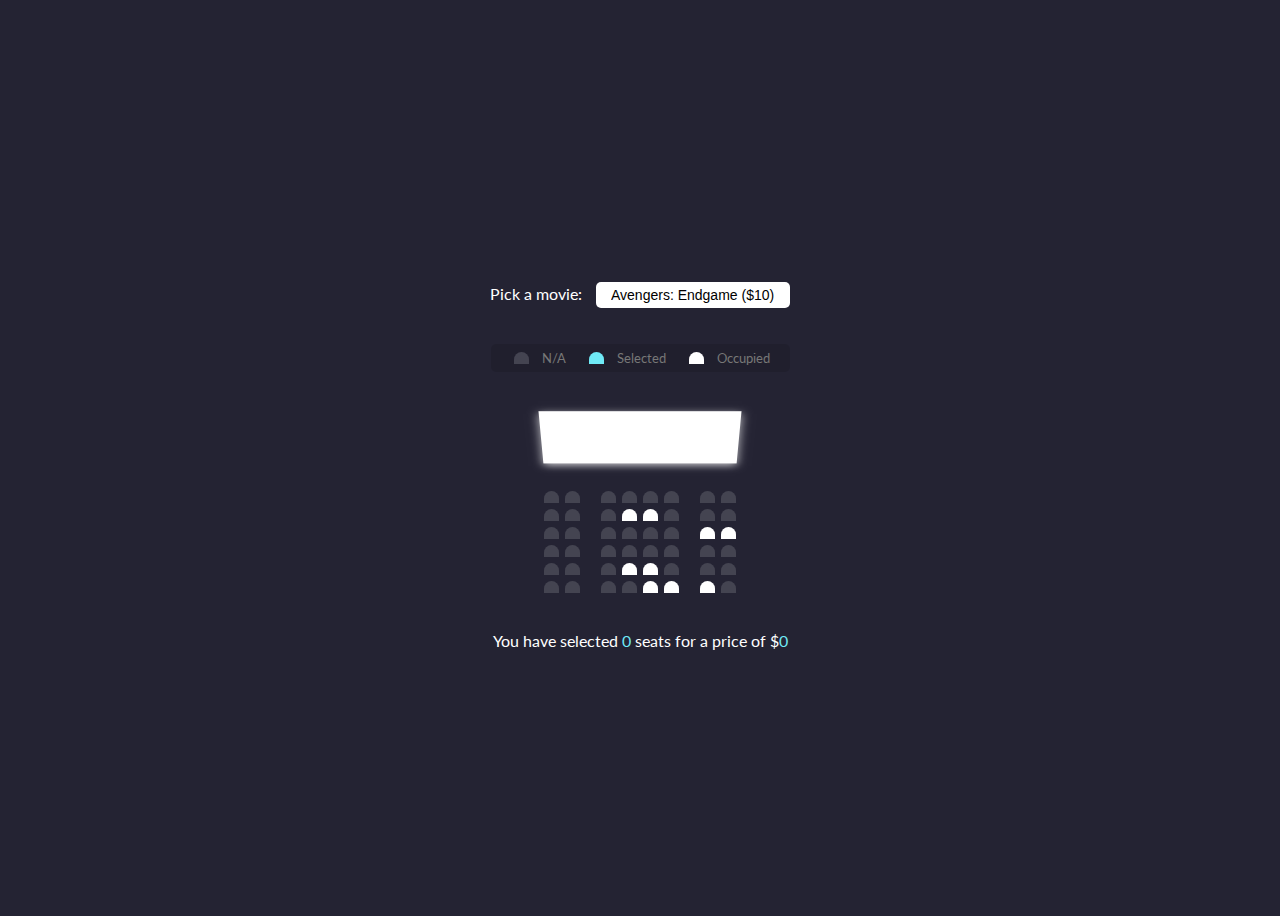
<file: 2-movie-seat-booking/index.html>
<!DOCTYPE html>
<html lang="en">
  <head>
    <meta charset="UTF-8" />
    <meta http-equiv="X-UA-Compatible" content="IE=edge" />
    <meta name="viewport" content="width=device-width, initial-scale=1.0" />
    <link rel="stylesheet" href="style.css" />
    <title>Movie Seat Booking</title>
  </head>
  <body>
    <div class="movie-container">
      <label>Pick a movie:</label>
      <select id="movie">
        <option value="10">Avengers: Endgame ($10)</option>
        <option value="12">Joker ($12)</option>
        <option value="8">Toy Story 4 ($8)</option>
        <option value="9">The Lion King ($9)</option>
      </select>
    </div>

    <ul class="showcase">
      <li>
        <div class="seat"></div>
        <small>N/A</small>
      </li>

      <li>
        <div class="seat selected"></div>
        <small>Selected</small>
      </li>

      <li>
        <div class="seat occupied"></div>
        <small>Occupied</small>
      </li>
    </ul>

    <div class="container">
      <div class="screen"></div>
      <div class="row">
        <div class="seat"></div>
        <div class="seat"></div>
        <div class="seat"></div>
        <div class="seat"></div>
        <div class="seat"></div>
        <div class="seat"></div>
        <div class="seat"></div>
        <div class="seat"></div>
      </div>
      <div class="row">
        <div class="seat"></div>
        <div class="seat"></div>
        <div class="seat"></div>
        <div class="seat occupied"></div>
        <div class="seat occupied"></div>
        <div class="seat"></div>
        <div class="seat"></div>
        <div class="seat"></div>
      </div>

      <div class="row">
        <div class="seat"></div>
        <div class="seat"></div>
        <div class="seat"></div>
        <div class="seat"></div>
        <div class="seat"></div>
        <div class="seat"></div>
        <div class="seat occupied"></div>
        <div class="seat occupied"></div>
      </div>

      <div class="row">
        <div class="seat"></div>
        <div class="seat"></div>
        <div class="seat"></div>
        <div class="seat"></div>
        <div class="seat"></div>
        <div class="seat"></div>
        <div class="seat"></div>
        <div class="seat"></div>
      </div>

      <div class="row">
        <div class="seat"></div>
        <div class="seat"></div>
        <div class="seat"></div>
        <div class="seat occupied"></div>
        <div class="seat occupied"></div>
        <div class="seat"></div>
        <div class="seat"></div>
        <div class="seat"></div>
      </div>

      <div class="row">
        <div class="seat"></div>
        <div class="seat"></div>
        <div class="seat"></div>
        <div class="seat"></div>
        <div class="seat occupied"></div>
        <div class="seat occupied"></div>
        <div class="seat occupied"></div>
        <div class="seat"></div>
      </div>
    </div>

    <p class="text">
      You have selected <span id="count">0</span> seats for a price of $<span id="total">0</span>
    </p>
    <script src="script.js"></script>
  </body>
</html>
</file>
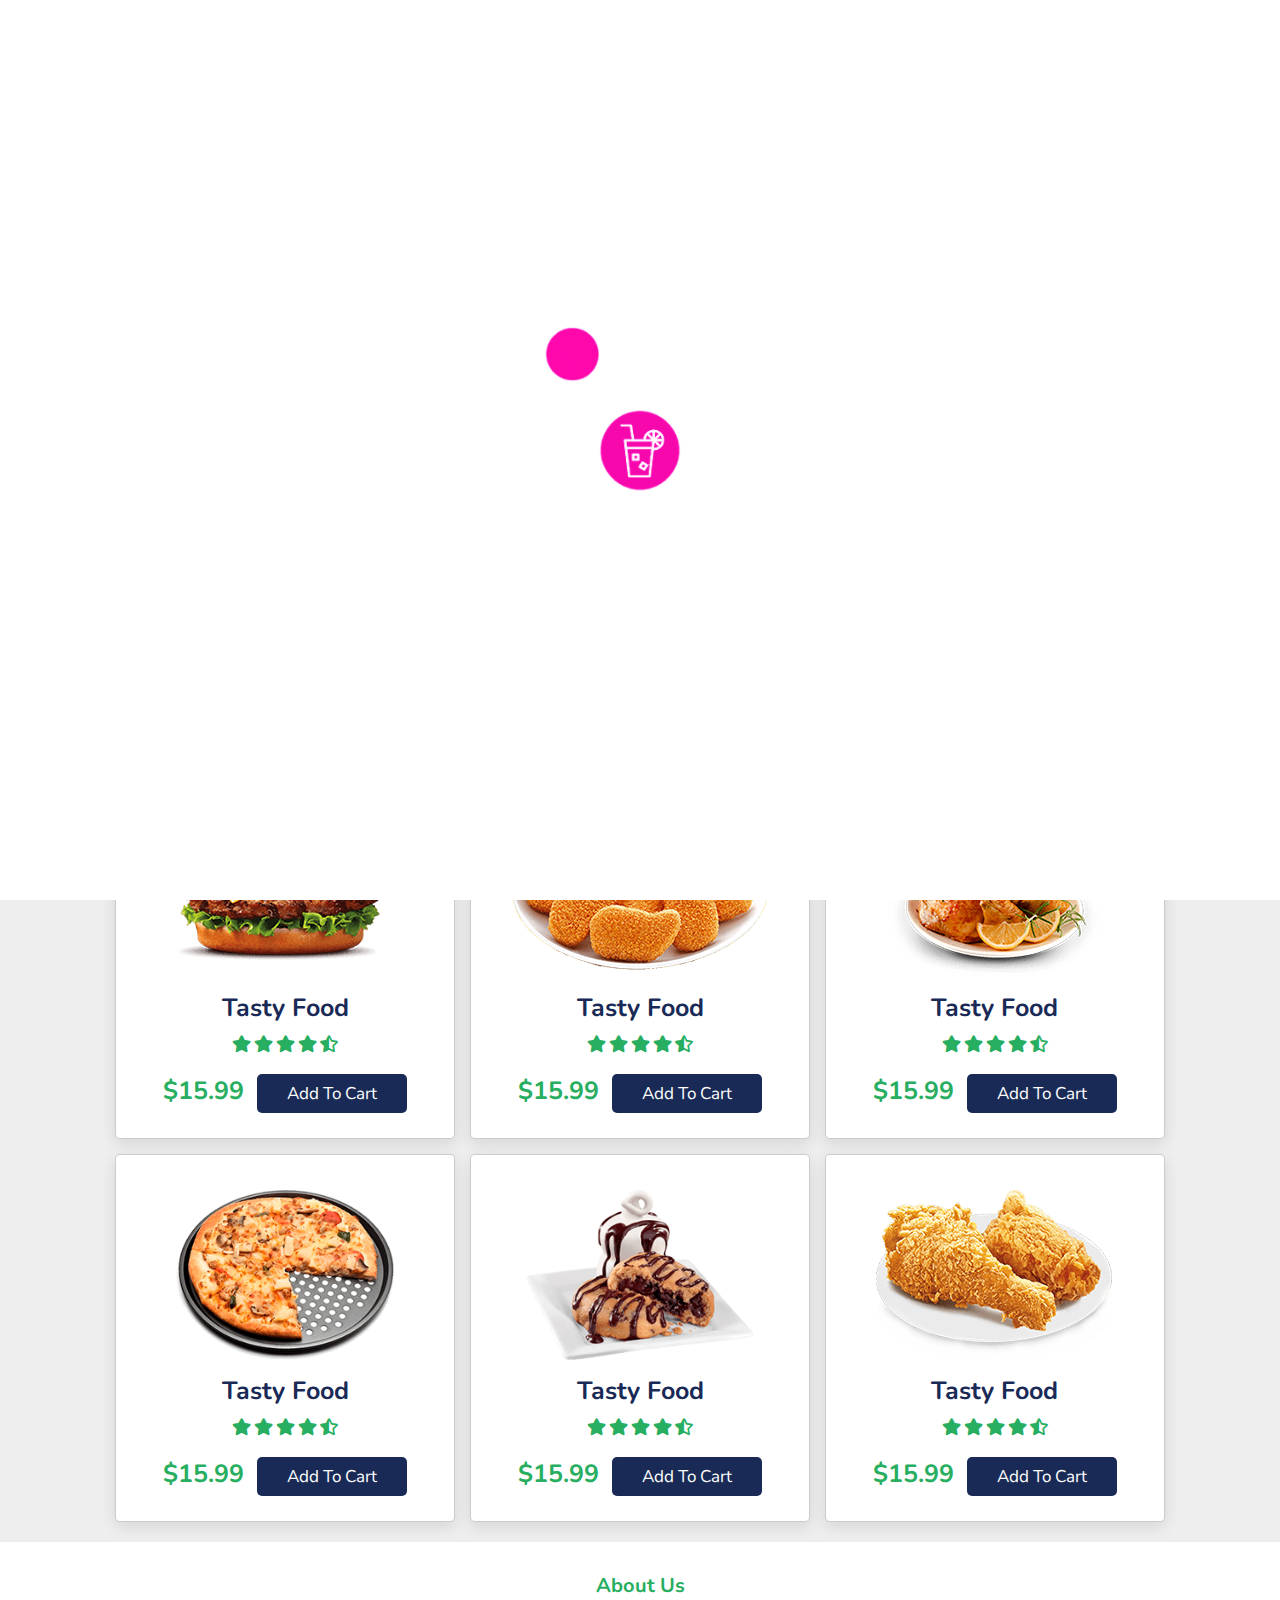
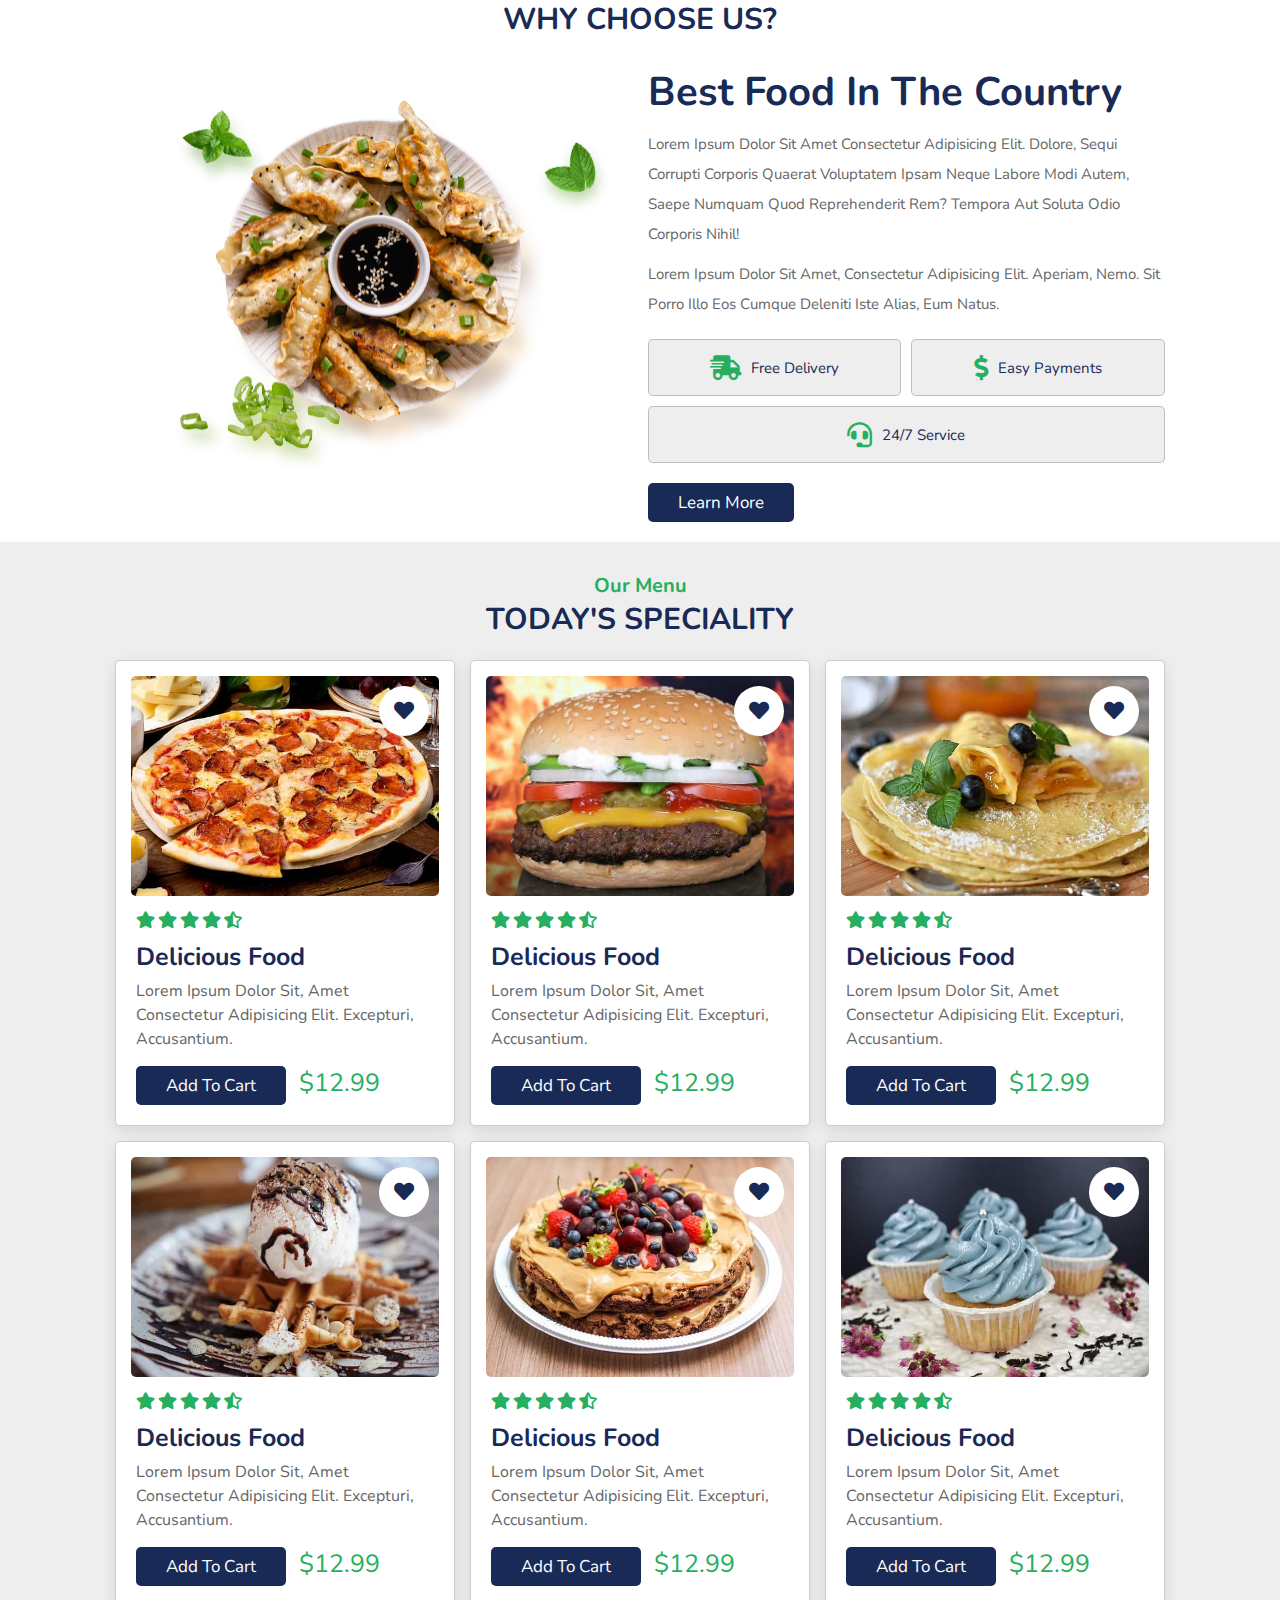
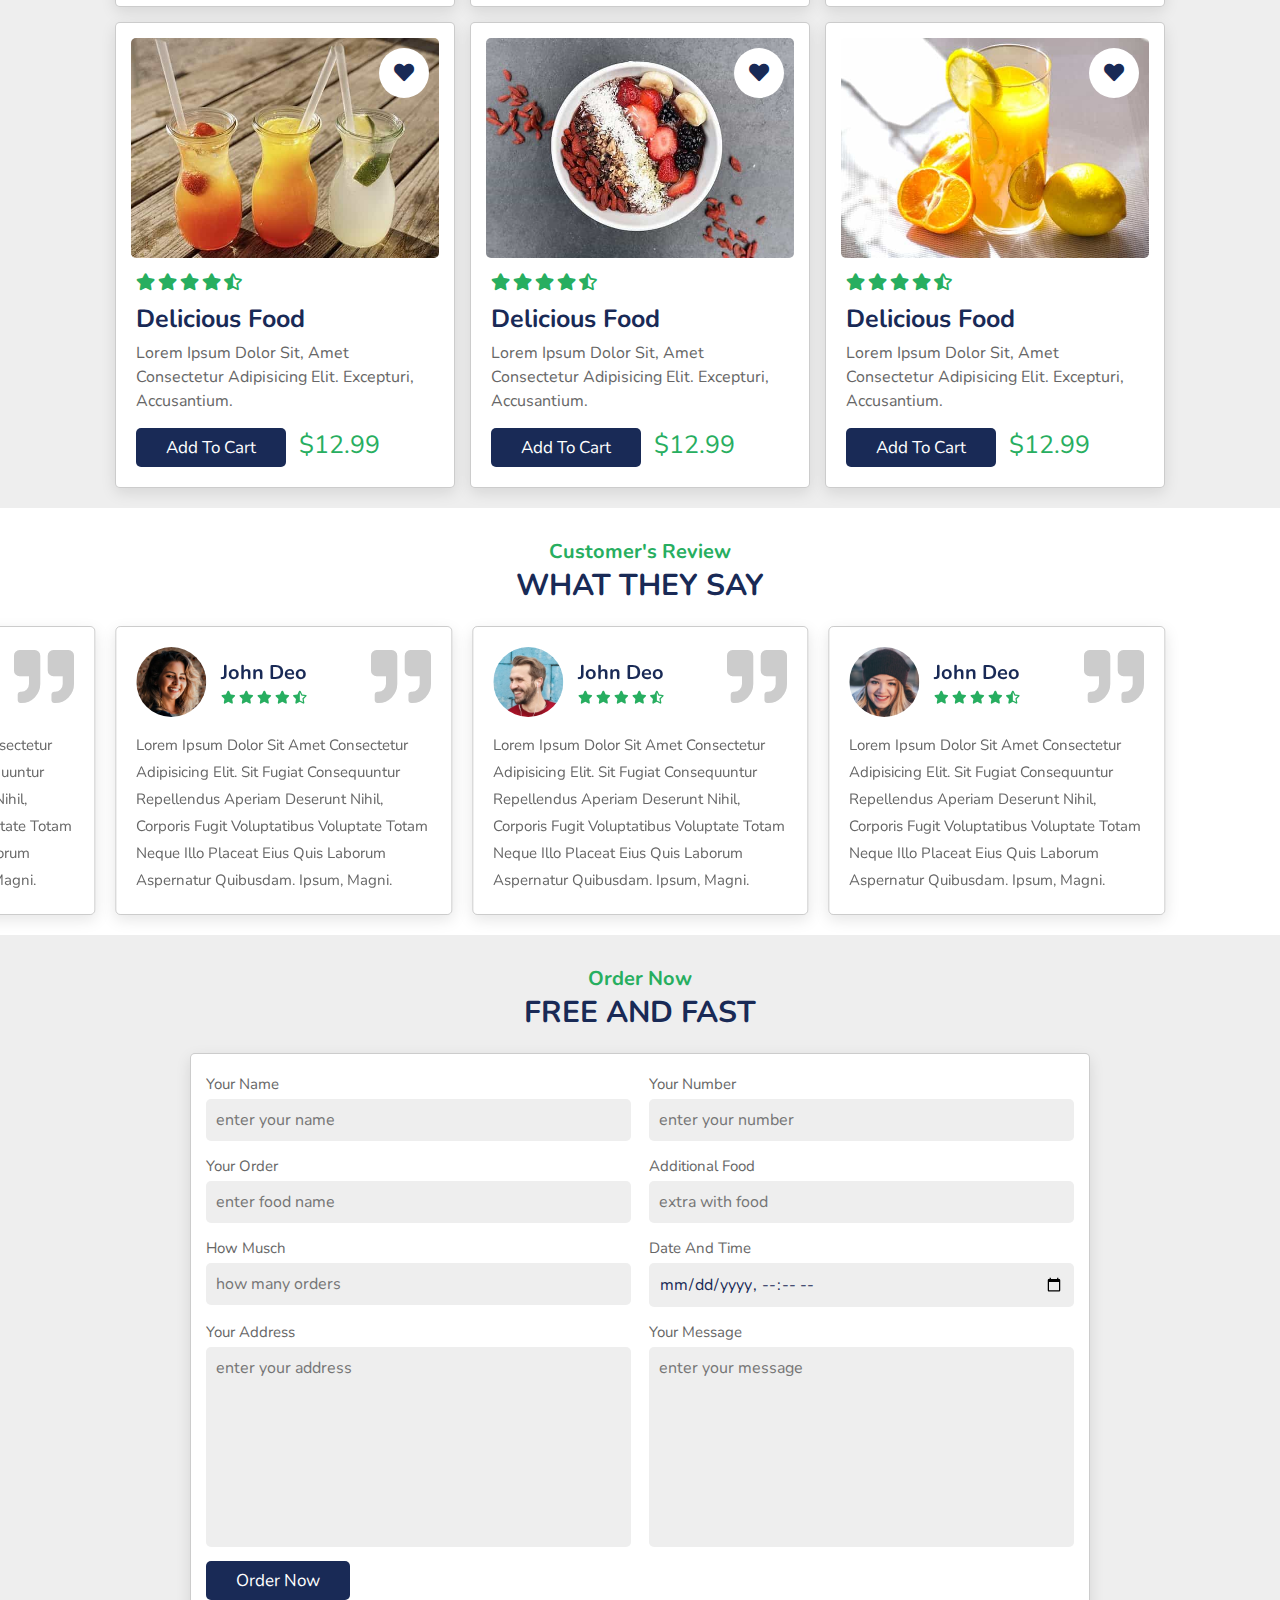
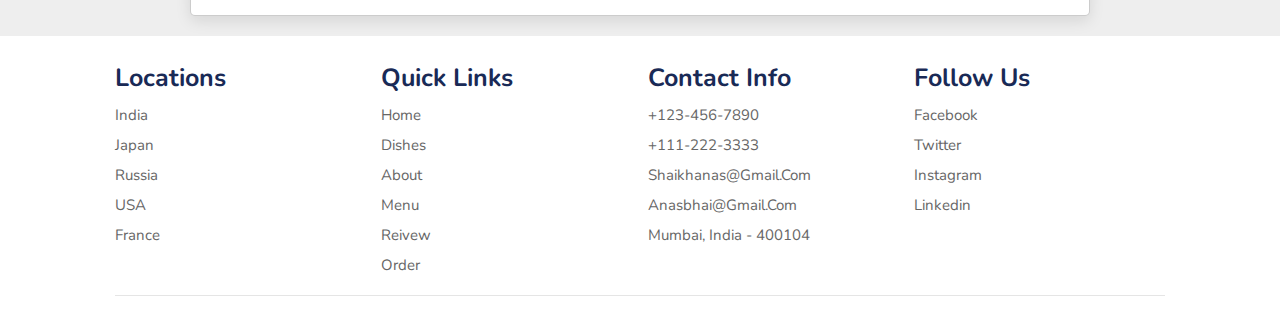
<file: food website/index.html>
<!DOCTYPE html>
<html lang="en">
<head>
    <meta charset="UTF-8">
    <meta http-equiv="X-UA-Compatible" content="IE=edge">
    <meta name="viewport" content="width=device-width, initial-scale=1.0">
    <title>Complete Responsive Food Website Design Tutorial</title>

    <link rel="stylesheet" href="https://unpkg.com/swiper/swiper-bundle.min.css" />

    <!-- font awesome cdn link  -->
    <link rel="stylesheet" href="https://cdnjs.cloudflare.com/ajax/libs/font-awesome/5.15.3/css/all.min.css">

    <!-- custom css file link  -->
    <link rel="stylesheet" href="css/style.css">

</head>
<body>
    
<!-- header section starts      -->

<header>

    <a href="#" class="logo"><i class="fas fa-utensils"></i>resto.</a>

    <nav class="navbar">
        <a class="active" href="#home">home</a>
        <a href="#dishes">dishes</a>
        <a href="#about">about</a>
        <a href="#menu">menu</a>
        <a href="#review">review</a>
        <a href="#order">order</a>
    </nav>

    <div class="icons">
        <i class="fas fa-bars" id="menu-bars"></i>
        <i class="fas fa-search" id="search-icon"></i>
        <a href="#" class="fas fa-heart"></a>
        <a href="#" class="fas fa-shopping-cart"></a>
    </div>

</header>

<!-- header section ends-->

<!-- search form  -->

<form action="" id="search-form">
    <input type="search" placeholder="search here..." name="" id="search-box">
    <label for="search-box" class="fas fa-search"></label>
    <i class="fas fa-times" id="close"></i>
</form>

<!-- home section starts  -->

<section class="home" id="home">

    <div class="swiper-container home-slider">

        <div class="swiper-wrapper wrapper">

            <div class="swiper-slide slide">
                <div class="content">
                    <span>our special dish</span>
                    <h3>spicy noodles</h3>
                    <p>Lorem ipsum dolor sit amet consectetur adipisicing elit. Sit natus dolor cumque?</p>
                    <a href="#" class="btn">order now</a>
                </div>
                <div class="image">
                    <img src="images/home-img-1.png" alt="">
                </div>
            </div>

            <div class="swiper-slide slide">
                <div class="content">
                    <span>our special dish</span>
                    <h3>fried chicken</h3>
                    <p>Lorem ipsum dolor sit amet consectetur adipisicing elit. Sit natus dolor cumque?</p>
                    <a href="#" class="btn">order now</a>
                </div>
                <div class="image">
                    <img src="images/home-img-2.png" alt="">
                </div>
            </div>

            <div class="swiper-slide slide">
                <div class="content">
                    <span>our special dish</span>
                    <h3>hot pizza</h3>
                    <p>Lorem ipsum dolor sit amet consectetur adipisicing elit. Sit natus dolor cumque?</p>
                    <a href="#" class="btn">order now</a>
                </div>
                <div class="image">
                    <img src="images/home-img-3.png" alt="">
                </div>
            </div>

        </div>

        <div class="swiper-pagination"></div>

    </div>

</section>

<!-- home section ends -->

<!-- dishes section starts  -->

<section class="dishes" id="dishes">

    <h3 class="sub-heading"> our dishes </h3>
    <h1 class="heading"> popular dishes </h1>

    <div class="box-container">

        <div class="box">
            <a href="#" class="fas fa-heart"></a>
            <a href="#" class="fas fa-eye"></a>
            <img src="images/dish-1.png" alt="">
            <h3>tasty food</h3>
            <div class="stars">
                <i class="fas fa-star"></i>
                <i class="fas fa-star"></i>
                <i class="fas fa-star"></i>
                <i class="fas fa-star"></i>
                <i class="fas fa-star-half-alt"></i>
            </div>
            <span>$15.99</span>
            <a href="#" class="btn">add to cart</a>
        </div>

        <div class="box">
            <a href="#" class="fas fa-heart"></a>
            <a href="#" class="fas fa-eye"></a>
            <img src="images/dish-2.png" alt="">
            <h3>tasty food</h3>
            <div class="stars">
                <i class="fas fa-star"></i>
                <i class="fas fa-star"></i>
                <i class="fas fa-star"></i>
                <i class="fas fa-star"></i>
                <i class="fas fa-star-half-alt"></i>
            </div>
            <span>$15.99</span>
            <a href="#" class="btn">add to cart</a>
        </div>

        <div class="box">
            <a href="#" class="fas fa-heart"></a>
            <a href="#" class="fas fa-eye"></a>
            <img src="images/dish-3.png" alt="">
            <h3>tasty food</h3>
            <div class="stars">
                <i class="fas fa-star"></i>
                <i class="fas fa-star"></i>
                <i class="fas fa-star"></i>
                <i class="fas fa-star"></i>
                <i class="fas fa-star-half-alt"></i>
            </div>
            <span>$15.99</span>
            <a href="#" class="btn">add to cart</a>
        </div>

        <div class="box">
            <a href="#" class="fas fa-heart"></a>
            <a href="#" class="fas fa-eye"></a>
            <img src="images/dish-4.png" alt="">
            <h3>tasty food</h3>
            <div class="stars">
                <i class="fas fa-star"></i>
                <i class="fas fa-star"></i>
                <i class="fas fa-star"></i>
                <i class="fas fa-star"></i>
                <i class="fas fa-star-half-alt"></i>
            </div>
            <span>$15.99</span>
            <a href="#" class="btn">add to cart</a>
        </div>

        <div class="box">
            <a href="#" class="fas fa-heart"></a>
            <a href="#" class="fas fa-eye"></a>
            <img src="images/dish-5.png" alt="">
            <h3>tasty food</h3>
            <div class="stars">
                <i class="fas fa-star"></i>
                <i class="fas fa-star"></i>
                <i class="fas fa-star"></i>
                <i class="fas fa-star"></i>
                <i class="fas fa-star-half-alt"></i>
            </div>
            <span>$15.99</span>
            <a href="#" class="btn">add to cart</a>
        </div>

        <div class="box">
            <a href="#" class="fas fa-heart"></a>
            <a href="#" class="fas fa-eye"></a>
            <img src="images/dish-6.png" alt="">
            <h3>tasty food</h3>
            <div class="stars">
                <i class="fas fa-star"></i>
                <i class="fas fa-star"></i>
                <i class="fas fa-star"></i>
                <i class="fas fa-star"></i>
                <i class="fas fa-star-half-alt"></i>
            </div>
            <span>$15.99</span>
            <a href="#" class="btn">add to cart</a>
        </div>

    </div>

</section>

<!-- dishes section ends -->

<!-- about section starts  -->

<section class="about" id="about">

    <h3 class="sub-heading"> about us </h3>
    <h1 class="heading"> why choose us? </h1>

    <div class="row">

        <div class="image">
            <img src="images/about-img.png" alt="">
        </div>

        <div class="content">
            <h3>best food in the country</h3>
            <p>Lorem ipsum dolor sit amet consectetur adipisicing elit. Dolore, sequi corrupti corporis quaerat voluptatem ipsam neque labore modi autem, saepe numquam quod reprehenderit rem? Tempora aut soluta odio corporis nihil!</p>
            <p>Lorem ipsum dolor sit amet, consectetur adipisicing elit. Aperiam, nemo. Sit porro illo eos cumque deleniti iste alias, eum natus.</p>
            <div class="icons-container">
                <div class="icons">
                    <i class="fas fa-shipping-fast"></i>
                    <span>free delivery</span>
                </div>
                <div class="icons">
                    <i class="fas fa-dollar-sign"></i>
                    <span>easy payments</span>
                </div>
                <div class="icons">
                    <i class="fas fa-headset"></i>
                    <span>24/7 service</span>
                </div>
            </div>
            <a href="#" class="btn">learn more</a>
        </div>

    </div>

</section>

<!-- about section ends -->

<!-- menu section starts  -->

<section class="menu" id="menu">

    <h3 class="sub-heading"> our menu </h3>
    <h1 class="heading"> today's speciality </h1>

    <div class="box-container">

        <div class="box">
            <div class="image">
                <img src="images/menu-1.jpg" alt="">
                <a href="#" class="fas fa-heart"></a>
            </div>
            <div class="content">
                <div class="stars">
                    <i class="fas fa-star"></i>
                    <i class="fas fa-star"></i>
                    <i class="fas fa-star"></i>
                    <i class="fas fa-star"></i>
                    <i class="fas fa-star-half-alt"></i>
                </div>
                <h3>delicious food</h3>
                <p>Lorem ipsum dolor sit, amet consectetur adipisicing elit. Excepturi, accusantium.</p>
                <a href="#" class="btn">add to cart</a>
                <span class="price">$12.99</span>
            </div>
        </div>

        <div class="box">
            <div class="image">
                <img src="images/menu-2.jpg" alt="">
                <a href="#" class="fas fa-heart"></a>
            </div>
            <div class="content">
                <div class="stars">
                    <i class="fas fa-star"></i>
                    <i class="fas fa-star"></i>
                    <i class="fas fa-star"></i>
                    <i class="fas fa-star"></i>
                    <i class="fas fa-star-half-alt"></i>
                </div>
                <h3>delicious food</h3>
                <p>Lorem ipsum dolor sit, amet consectetur adipisicing elit. Excepturi, accusantium.</p>
                <a href="#" class="btn">add to cart</a>
                <span class="price">$12.99</span>
            </div>
        </div>

        <div class="box">
            <div class="image">
                <img src="images/menu-3.jpg" alt="">
                <a href="#" class="fas fa-heart"></a>
            </div>
            <div class="content">
                <div class="stars">
                    <i class="fas fa-star"></i>
                    <i class="fas fa-star"></i>
                    <i class="fas fa-star"></i>
                    <i class="fas fa-star"></i>
                    <i class="fas fa-star-half-alt"></i>
                </div>
                <h3>delicious food</h3>
                <p>Lorem ipsum dolor sit, amet consectetur adipisicing elit. Excepturi, accusantium.</p>
                <a href="#" class="btn">add to cart</a>
                <span class="price">$12.99</span>
            </div>
        </div>

        <div class="box">
            <div class="image">
                <img src="images/menu-4.jpg" alt="">
                <a href="#" class="fas fa-heart"></a>
            </div>
            <div class="content">
                <div class="stars">
                    <i class="fas fa-star"></i>
                    <i class="fas fa-star"></i>
                    <i class="fas fa-star"></i>
                    <i class="fas fa-star"></i>
                    <i class="fas fa-star-half-alt"></i>
                </div>
                <h3>delicious food</h3>
                <p>Lorem ipsum dolor sit, amet consectetur adipisicing elit. Excepturi, accusantium.</p>
                <a href="#" class="btn">add to cart</a>
                <span class="price">$12.99</span>
            </div>
        </div>

        <div class="box">
            <div class="image">
                <img src="images/menu-5.jpg" alt="">
                <a href="#" class="fas fa-heart"></a>
            </div>
            <div class="content">
                <div class="stars">
                    <i class="fas fa-star"></i>
                    <i class="fas fa-star"></i>
                    <i class="fas fa-star"></i>
                    <i class="fas fa-star"></i>
                    <i class="fas fa-star-half-alt"></i>
                </div>
                <h3>delicious food</h3>
                <p>Lorem ipsum dolor sit, amet consectetur adipisicing elit. Excepturi, accusantium.</p>
                <a href="#" class="btn">add to cart</a>
                <span class="price">$12.99</span>
            </div>
        </div>

        <div class="box">
            <div class="image">
                <img src="images/menu-6.jpg" alt="">
                <a href="#" class="fas fa-heart"></a>
            </div>
            <div class="content">
                <div class="stars">
                    <i class="fas fa-star"></i>
                    <i class="fas fa-star"></i>
                    <i class="fas fa-star"></i>
                    <i class="fas fa-star"></i>
                    <i class="fas fa-star-half-alt"></i>
                </div>
                <h3>delicious food</h3>
                <p>Lorem ipsum dolor sit, amet consectetur adipisicing elit. Excepturi, accusantium.</p>
                <a href="#" class="btn">add to cart</a>
                <span class="price">$12.99</span>
            </div>
        </div>

        <div class="box">
            <div class="image">
                <img src="images/menu-7.jpg" alt="">
                <a href="#" class="fas fa-heart"></a>
            </div>
            <div class="content">
                <div class="stars">
                    <i class="fas fa-star"></i>
                    <i class="fas fa-star"></i>
                    <i class="fas fa-star"></i>
                    <i class="fas fa-star"></i>
                    <i class="fas fa-star-half-alt"></i>
                </div>
                <h3>delicious food</h3>
                <p>Lorem ipsum dolor sit, amet consectetur adipisicing elit. Excepturi, accusantium.</p>
                <a href="#" class="btn">add to cart</a>
                <span class="price">$12.99</span>
            </div>
        </div>

        <div class="box">
            <div class="image">
                <img src="images/menu-8.jpg" alt="">
                <a href="#" class="fas fa-heart"></a>
            </div>
            <div class="content">
                <div class="stars">
                    <i class="fas fa-star"></i>
                    <i class="fas fa-star"></i>
                    <i class="fas fa-star"></i>
                    <i class="fas fa-star"></i>
                    <i class="fas fa-star-half-alt"></i>
                </div>
                <h3>delicious food</h3>
                <p>Lorem ipsum dolor sit, amet consectetur adipisicing elit. Excepturi, accusantium.</p>
                <a href="#" class="btn">add to cart</a>
                <span class="price">$12.99</span>
            </div>
        </div>

        <div class="box">
            <div class="image">
                <img src="images/menu-9.jpg" alt="">
                <a href="#" class="fas fa-heart"></a>
            </div>
            <div class="content">
                <div class="stars">
                    <i class="fas fa-star"></i>
                    <i class="fas fa-star"></i>
                    <i class="fas fa-star"></i>
                    <i class="fas fa-star"></i>
                    <i class="fas fa-star-half-alt"></i>
                </div>
                <h3>delicious food</h3>
                <p>Lorem ipsum dolor sit, amet consectetur adipisicing elit. Excepturi, accusantium.</p>
                <a href="#" class="btn">add to cart</a>
                <span class="price">$12.99</span>
            </div>
        </div>

    </div>

</section>

<!-- menu section ends -->

<!-- review section starts  -->

<section class="review" id="review">

    <h3 class="sub-heading"> customer's review </h3>
    <h1 class="heading"> what they say </h1>

    <div class="swiper-container review-slider">

        <div class="swiper-wrapper">

            <div class="swiper-slide slide">
                <i class="fas fa-quote-right"></i>
                <div class="user">
                    <img src="images/pic-1.png" alt="">
                    <div class="user-info">
                        <h3>john deo</h3>
                        <div class="stars">
                            <i class="fas fa-star"></i>
                            <i class="fas fa-star"></i>
                            <i class="fas fa-star"></i>
                            <i class="fas fa-star"></i>
                            <i class="fas fa-star-half-alt"></i>
                        </div>
                    </div>
                </div>
                <p>Lorem ipsum dolor sit amet consectetur adipisicing elit. Sit fugiat consequuntur repellendus aperiam deserunt nihil, corporis fugit voluptatibus voluptate totam neque illo placeat eius quis laborum aspernatur quibusdam. Ipsum, magni.</p>
            </div>

            <div class="swiper-slide slide">
                <i class="fas fa-quote-right"></i>
                <div class="user">
                    <img src="images/pic-2.png" alt="">
                    <div class="user-info">
                        <h3>john deo</h3>
                        <div class="stars">
                            <i class="fas fa-star"></i>
                            <i class="fas fa-star"></i>
                            <i class="fas fa-star"></i>
                            <i class="fas fa-star"></i>
                            <i class="fas fa-star-half-alt"></i>
                        </div>
                    </div>
                </div>
                <p>Lorem ipsum dolor sit amet consectetur adipisicing elit. Sit fugiat consequuntur repellendus aperiam deserunt nihil, corporis fugit voluptatibus voluptate totam neque illo placeat eius quis laborum aspernatur quibusdam. Ipsum, magni.</p>
            </div>

            <div class="swiper-slide slide">
                <i class="fas fa-quote-right"></i>
                <div class="user">
                    <img src="images/pic-3.png" alt="">
                    <div class="user-info">
                        <h3>john deo</h3>
                        <div class="stars">
                            <i class="fas fa-star"></i>
                            <i class="fas fa-star"></i>
                            <i class="fas fa-star"></i>
                            <i class="fas fa-star"></i>
                            <i class="fas fa-star-half-alt"></i>
                        </div>
                    </div>
                </div>
                <p>Lorem ipsum dolor sit amet consectetur adipisicing elit. Sit fugiat consequuntur repellendus aperiam deserunt nihil, corporis fugit voluptatibus voluptate totam neque illo placeat eius quis laborum aspernatur quibusdam. Ipsum, magni.</p>
            </div>

            <div class="swiper-slide slide">
                <i class="fas fa-quote-right"></i>
                <div class="user">
                    <img src="images/pic-4.png" alt="">
                    <div class="user-info">
                        <h3>john deo</h3>
                        <div class="stars">
                            <i class="fas fa-star"></i>
                            <i class="fas fa-star"></i>
                            <i class="fas fa-star"></i>
                            <i class="fas fa-star"></i>
                            <i class="fas fa-star-half-alt"></i>
                        </div>
                    </div>
                </div>
                <p>Lorem ipsum dolor sit amet consectetur adipisicing elit. Sit fugiat consequuntur repellendus aperiam deserunt nihil, corporis fugit voluptatibus voluptate totam neque illo placeat eius quis laborum aspernatur quibusdam. Ipsum, magni.</p>
            </div>

        </div>

    </div>
    
</section>

<!-- review section ends -->

<!-- order section starts  -->

<section class="order" id="order">

    <h3 class="sub-heading"> order now </h3>
    <h1 class="heading"> free and fast </h1>

    <form action="">

        <div class="inputBox">
            <div class="input">
                <span>your name</span>
                <input type="text" placeholder="enter your name">
            </div>
            <div class="input">
                <span>your number</span>
                <input type="number" placeholder="enter your number">
            </div>
        </div>
        <div class="inputBox">
            <div class="input">
                <span>your order</span>
                <input type="text" placeholder="enter food name">
            </div>
            <div class="input">
                <span>additional food</span>
                <input type="test" placeholder="extra with food">
            </div>
        </div>
        <div class="inputBox">
            <div class="input">
                <span>how musch</span>
                <input type="number" placeholder="how many orders">
            </div>
            <div class="input">
                <span>date and time</span>
                <input type="datetime-local">
            </div>
        </div>
        <div class="inputBox">
            <div class="input">
                <span>your address</span>
                <textarea name="" placeholder="enter your address" id="" cols="30" rows="10"></textarea>
            </div>
            <div class="input">
                <span>your message</span>
                <textarea name="" placeholder="enter your message" id="" cols="30" rows="10"></textarea>
            </div>
        </div>

        <input type="submit" value="order now" class="btn">

    </form>

</section>

<!-- order section ends -->

<!-- footer section starts  -->

<section class="footer">

    <div class="box-container">

        <div class="box">
            <h3>locations</h3>
            <a href="#">india</a>
            <a href="#">japan</a>
            <a href="#">russia</a>
            <a href="#">USA</a>
            <a href="#">france</a>
        </div>

        <div class="box">
            <h3>quick links</h3>
            <a href="#">home</a>
            <a href="#">dishes</a>
            <a href="#">about</a>
            <a href="#">menu</a>
            <a href="#">reivew</a>
            <a href="#">order</a>
        </div>

        <div class="box">
            <h3>contact info</h3>
            <a href="#">+123-456-7890</a>
            <a href="#">+111-222-3333</a>
            <a href="#">shaikhanas@gmail.com</a>
            <a href="#">anasbhai@gmail.com</a>
            <a href="#">mumbai, india - 400104</a>
        </div>

        <div class="box">
            <h3>follow us</h3>
            <a href="#">facebook</a>
            <a href="#">twitter</a>
            <a href="#">instagram</a>
            <a href="#">linkedin</a>
        </div>

    </div>

    <div class="credit"> </span> </div>

</section>

<!-- footer section ends -->

<!-- loader part  -->
<div class="loader-container">
    <img src="images/loader.gif" alt="">
</div>





















<script src="https://unpkg.com/swiper/swiper-bundle.min.js"></script>

<!-- custom js file link  -->
<script src="js/script.js"></script>

</body>
</html>
</file>
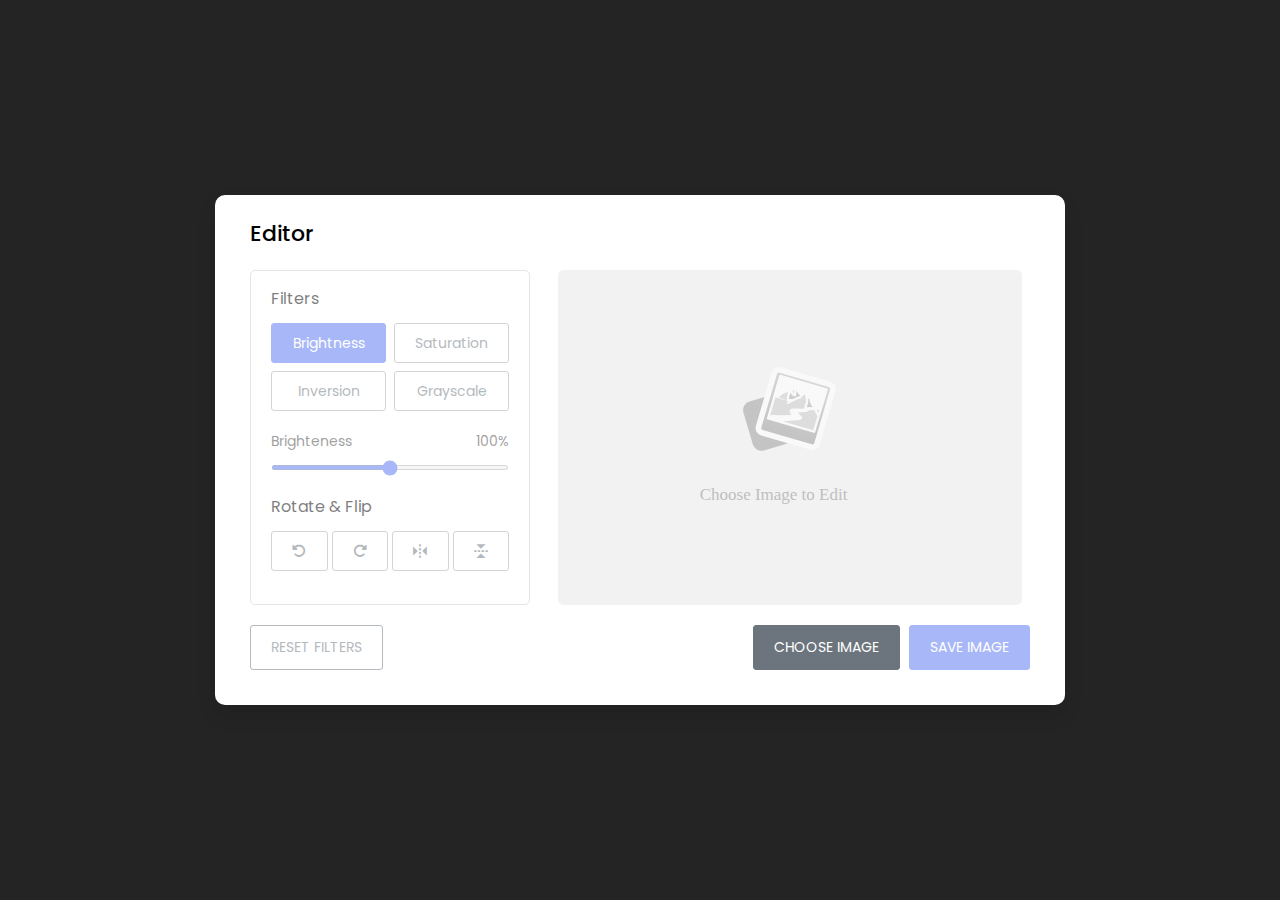
<file: design stduio/b/index.html>
<!DOCTYPE html>

<html lang="en" dir="ltr">
  <head>
    <meta charset="utf-8">
    <title>Image Editor in JavaScript | CodingNepal</title>
    <link rel="stylesheet" href="style.css">
    <meta name="viewport" content="width=device-width, initial-scale=1.0">
    <link rel="stylesheet" href="https://unpkg.com/boxicons@2.1.2/css/boxicons.min.css">
    <link rel="stylesheet" href="https://cdnjs.cloudflare.com/ajax/libs/font-awesome/6.1.1/css/all.min.css"/>
  </head>
  <body>
    <div class="container disable">
        <h2> Editor</h2>
        <div class="wrapper">
            <div class="editor-panel">
                <div class="filter">
                    <label class="title">Filters</label>
                    <div class="options">
                        <button id="brightness" class="active">Brightness</button>
                        <button id="saturation">Saturation</button>
                        <button id="inversion">Inversion</button>
                        <button id="grayscale">Grayscale</button>
                    </div>
                    <div class="slider">
                        <div class="filter-info">
                            <p class="name">Brighteness</p>
                            <p class="value">100%</p>
                        </div>
                        <input type="range" value="100" min="0" max="200">
                    </div>
                </div>
                <div class="rotate">
                    <label class="title">Rotate & Flip</label>
                    <div class="options">
                        <button id="left"><i class="fa-solid fa-rotate-left"></i></button>
                        <button id="right"><i class="fa-solid fa-rotate-right"></i></button>
                        <button id="horizontal"><i class='bx bx-reflect-vertical'></i></button>
                        <button id="vertical"><i class='bx bx-reflect-horizontal' ></i></button>
                    </div>
                </div>
            </div>
            <div class="preview-img">
                <img src="image-placeholder.svg" alt="preview-img">
            </div>
        </div>
        <div class="controls">
            <button class="reset-filter">Reset Filters</button>
            <div class="row">
                <input type="file" class="file-input" accept="image/*" hidden>
                <button class="choose-img">Choose Image</button>
                <button class="save-img">Save Image</button>
            </div>
        </div>
    </div>

    <script src="script.js"></script>
    
  </body>
</html>
</file>
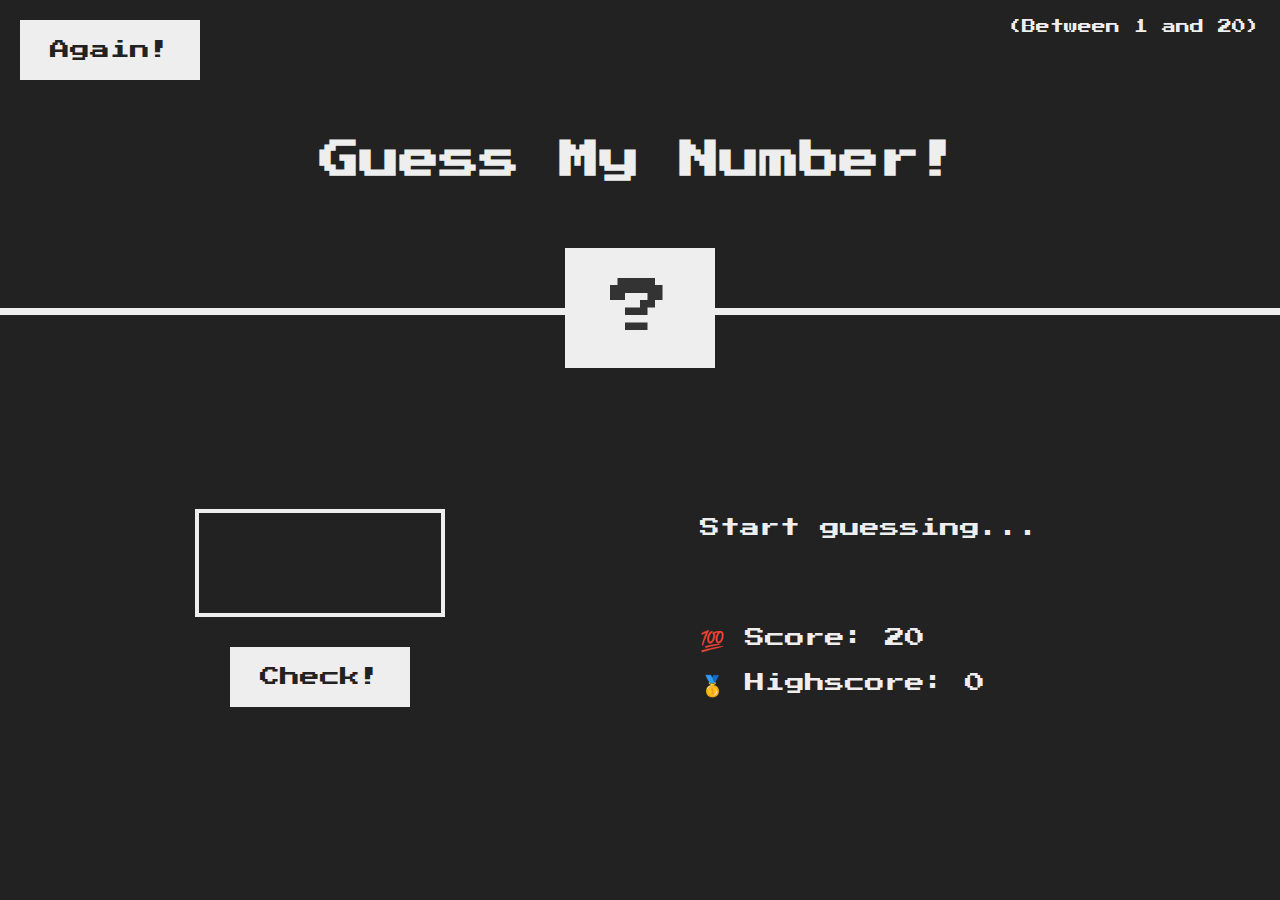
<file: gaming world/a/index.html>
<!DOCTYPE html>
<html lang="en">
  <head>
    <meta charset="UTF-8" />
    <meta name="viewport" content="width=device-width, initial-scale=1.0" />
    <meta http-equiv="X-UA-Compatible" content="ie=edge" />
    <link rel="stylesheet" href="style.css" />
    <title>Guess My Number!</title>
  </head>
  <body>
    <header>
      <h1>Guess My Number!</h1>
      <p class="between">(Between 1 and 20)</p>
      <button class="btn again">Again!</button>
      <div class="number">?</div>
    </header>
    <main>
      <section class="left">
        <input type="number" class="guess" />
        <button class="btn check">Check!</button>
      </section>
      <section class="right">
        <p class="message">Start guessing...</p>
        <p class="label-score">💯 Score: <span class="score">20</span></p>
        <p class="label-highscore">
          🥇 Highscore: <span class="highscore">0</span>
        </p>
      </section>
    </main>
    <script src="script.js"></script>
  </body>
</html>
</file>
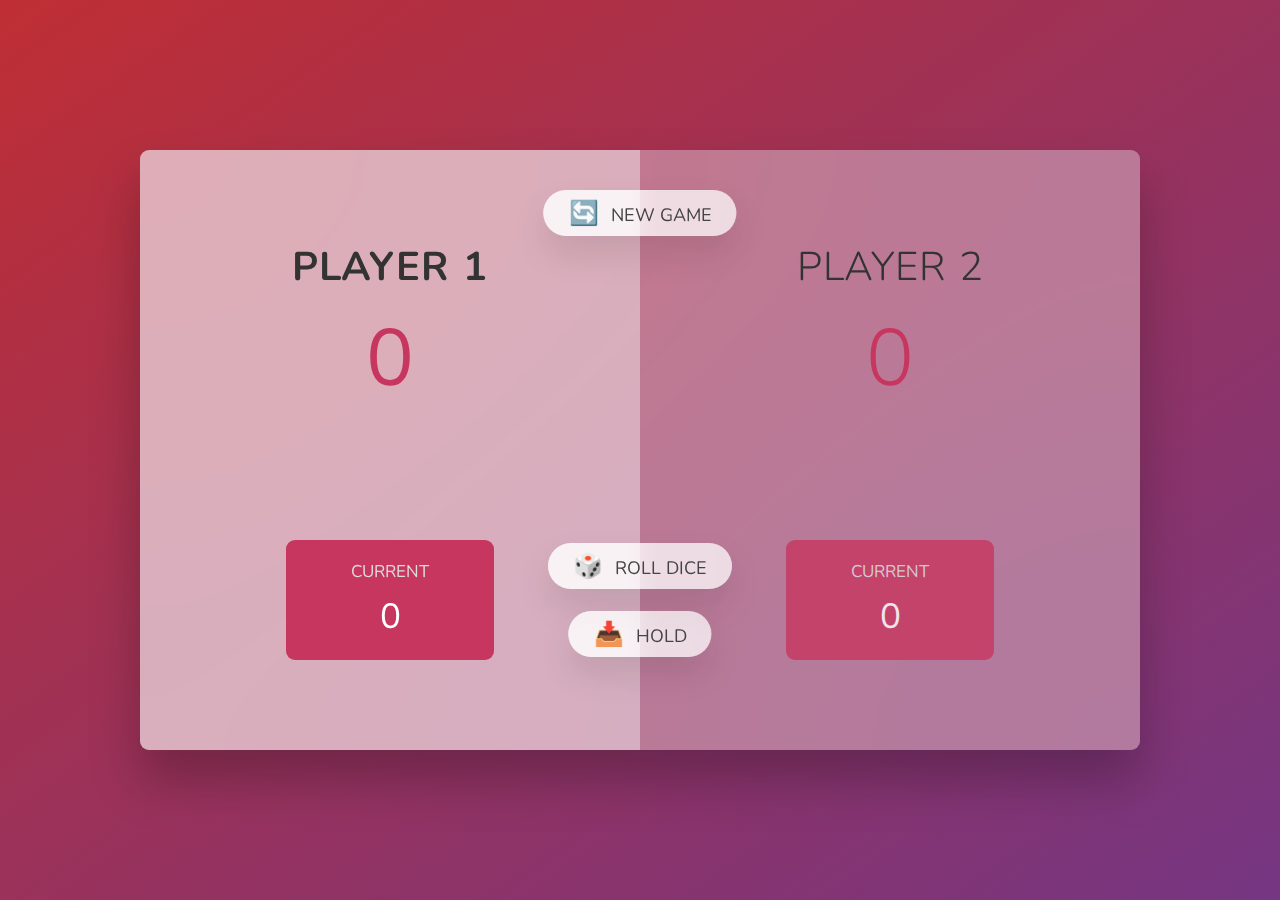
<file: gaming world/b/final/index.html>
<!DOCTYPE html>
<html lang="en">
  <head>
    <meta charset="UTF-8" />
    <meta name="viewport" content="width=device-width, initial-scale=1.0" />
    <meta http-equiv="X-UA-Compatible" content="ie=edge" />
    <link rel="stylesheet" href="style.css" />
    <title>Pig Game</title>
  </head>
  <body>
    <main>
      <section class="player player--0 player--active">
        <h2 class="name" id="name--0">Player 1</h2>
        <p class="score" id="score--0">43</p>
        <div class="current">
          <p class="current-label">Current</p>
          <p class="current-score" id="current--0">0</p>
        </div>
      </section>
      <section class="player player--1">
        <h2 class="name" id="name--1">Player 2</h2>
        <p class="score" id="score--1">24</p>
        <div class="current">
          <p class="current-label">Current</p>
          <p class="current-score" id="current--1">0</p>
        </div>
      </section>

      <img src="dice-5.png" alt="Playing dice" class="dice" />
      <button class="btn btn--new">🔄 New game</button>
      <button class="btn btn--roll">🎲 Roll dice</button>
      <button class="btn btn--hold">📥 Hold</button>
    </main>
    <script src="script.js"></script>
  </body>
</html>
</file>
<file: 2-movie-seat-booking/style.css>
@import url('https://fonts.googleapis.com/css?family=Lato&display=swap');

* {
  box-sizing: border-box;
}

body {
  background-color: #242333;
  display: flex;
  flex-direction: column;
  color: white;
  align-items: center;
  justify-content: center;
  height: 100vh;
  font-family: 'Lato', 'sans-serif';
}

.movie-container {
  margin: 20px 0;
}

.movie-container select {
  background-color: #fff;
  border: 0;
  border-radius: 5px;
  font-size: 14px;
  margin-left: 10px;
  padding: 5px 15px 5px 15px;
  -moz-appearance: none;
  -webkit-appearance: none;
  appearance: none;
}

.container {
  perspective: 1000px;
  margin-bottom: 30px;
}

.seat {
  background-color: #444451;
  height: 12px;
  width: 15px;
  margin: 3px;
  border-top-left-radius: 10px;
  border-top-right-radius: 10px;
}

.seat.selected {
  background-color: #6feaf6;
}

.seat.occupied {
  background-color: #fff;
}

.seat:nth-of-type(2) {
  margin-right: 18px;
}

.seat:nth-last-of-type(2) {
  margin-left: 18px;
}

.seat:not(.occupied):hover {
  cursor: pointer;
  transform: scale(1.2);
}

.showcase .seat:not(.occupied):hover {
  cursor: default;
  transform: scale(1);
}

.showcase {
  background-color: rgba(0, 0, 0, 0.1);
  padding: 5px 10px;
  border-radius: 5px;
  color: #777;
  list-style-type: none;
  display: flex;
  justify-content: space-between;
}

.showcase li {
  display: flex;
  align-items: center;
  justify-content: center;
  margin: 0 10px;
}

.showcase li small {
  margin-left: 10px;
}

.row {
  display: flex;
}

.screen {
  background-color: #fff;
  height: 70px;
  width: 100%;
  margin: 15px 0;
  transform: rotateX(-45deg);
  box-shadow: 0 3px 10px rgba(255, 255, 255, 0.75);
}

p.text {
  margin: 5px 0;
}

p.text span {
  color: #6feaf6;
}
</file>
<file: food website/css/style.css>
@import url('https://fonts.googleapis.com/css2?family=Nunito:wght@200;300;400;600;700&display=swap');

:root{
    --green:#27ae60;
    --black:#192a56;
    --light-color:#666;
    --box-shadow:0 .5rem 1.5rem rgba(0,0,0,.1);
}

*{
    font-family: 'Nunito', sans-serif;
    margin:0; padding:0;
    box-sizing: border-box;
    text-decoration: none;
    outline: none; border:none;
    text-transform: capitalize;
    transition: all .2s linear;
}

html{
    font-size: 62.5%;
    overflow-x: hidden;
    scroll-padding-top: 5.5rem;
    scroll-behavior: smooth;
}

section{
    padding:2rem 9%;
}

section:nth-child(even){
    background:#eee;
}

.sub-heading{
    text-align: center;
    color:var(--green);
    font-size: 2rem;
    padding-top: 1rem;
}

.heading{
    text-align: center;
    color:var(--black);
    font-size: 3rem;
    padding-bottom: 2rem;
    text-transform: uppercase;
}

.btn{
    margin-top: 1rem;
    display: inline-block;
    font-size: 1.7rem;
    color:#fff;
    background: var(--black);
    border-radius: .5rem;
    cursor: pointer;
    padding:.8rem 3rem;
}

.btn:hover{
    background: var(--green);
    letter-spacing: .1rem;
}

header{
    position: fixed;
    top:0; left: 0; right:0;
    background: #fff;
    padding:1rem 7%;
    display: flex;
    align-items: center;
    justify-content: space-between;
    z-index: 1000;
    box-shadow: var(--box-shadow);
}

header .logo{
    color:var(--black);
    font-size: 2.5rem;
    font-weight: bolder;
}

header .logo i{
    color:var(--green);
}

header .navbar a{
    font-size: 1.7rem;
    border-radius: .5rem;
    padding:.5rem 1.5rem;
    color:var(--light-color);
}

header .navbar a.active,
header .navbar a:hover{
    color:#fff;
    background: var(--green);
}

header .icons i,
header .icons a{
    cursor: pointer;
    margin-left: .5rem;
    height:4.5rem;
    line-height: 4.5rem;
    width:4.5rem;
    text-align: center;
    font-size: 1.7rem;
    color:var(--black);
    border-radius: 50%;
    background: #eee;
}

header .icons i:hover,
header .icons a:hover{
    color:#fff;
    background: var(--green);
    transform: rotate(360deg);
}

header .icons #menu-bars{
    display: none;
}

#search-form{
    position: fixed;
    top:-110%; left:0; 
    height:100%; width:100%;
    z-index: 1004;
    background:rgba(0,0,0,.8);
    display: flex;
    align-items: center;
    justify-content: center;
    padding:0 1rem;
}

#search-form.active{
    top:0;
}

#search-form #search-box{
    width:50rem;
    border-bottom: .1rem solid #fff;
    padding:1rem 0;
    color:#fff;
    font-size: 3rem;
    text-transform: none;
    background:none;
}

#search-form #search-box::placeholder{
    color:#eee;
}

#search-form #search-box::-webkit-search-cancel-button{
    -webkit-appearance: none;
}

#search-form label{
    color:#fff;
    cursor:pointer;
    font-size: 3rem;
}

#search-form label:hover{
    color:var(--green);
}

#search-form #close{
    position: absolute;
    color:#fff;
    cursor: pointer;
    top: 2rem; right:3rem;
    font-size: 5rem;
}

.home .home-slider .slide{
    display: flex;
    align-items: center;
    flex-wrap: wrap;
    gap:2rem; 
    padding-top: 9rem;
}

.home .home-slider .slide .content{
    flex:1 1 45rem;
}

.home .home-slider .slide .image{
    flex:1 1 45rem;
}

.home .home-slider .slide .image img{
    width: 100%;
}

.home .home-slider .slide .content span{
    color:var(--green);
    font-size: 2.5rem;
}

.home .home-slider .slide .content h3{
    color:var(--black);
    font-size: 7rem;
}

.home .home-slider .slide .content p{
    color:var(--light-color);
    font-size: 2.2rem;
    padding:.5rem 0;
    line-height: 1.5;
}

.swiper-pagination-bullet-active{
    background:var(--green);
}

.dishes .box-container{
    display: grid;
    grid-template-columns: repeat(auto-fit, minmax(28rem, 1fr));
    gap:1.5rem;
}

.dishes .box-container .box{
    padding:2.5rem;
    background:#fff;
    border-radius: .5rem;
    border:.1rem solid rgba(0,0,0,.2);
    box-shadow: var(--box-shadow);
    position: relative;
    overflow: hidden;
    text-align: center;
}

.dishes .box-container .box .fa-heart,
.dishes .box-container .box .fa-eye{
    position: absolute;
    top:1.5rem;
    background:#eee;
    border-radius: 50%;
    height: 5rem;
    width:5rem;
    line-height: 5rem;
    font-size: 2rem;
    color:var(--black);
}

.dishes .box-container .box .fa-heart:hover,
.dishes .box-container .box .fa-eye:hover{
    background: var(--green);
    color:#fff;
}

.dishes .box-container .box .fa-heart{
    right:-15rem;
}

.dishes .box-container .box .fa-eye{
    left:-15rem;
}

.dishes .box-container .box:hover .fa-heart{
    right:1.5rem;
}

.dishes .box-container .box:hover .fa-eye{
    left:1.5rem;
}

.dishes .box-container .box img{
    height:17rem;
    margin:1rem 0;
}

.dishes .box-container .box h3{
    color:var(--black);
    font-size: 2.5rem;
}

.dishes .box-container .box .stars{
    padding:1rem 0;
}

.dishes .box-container .box .stars i{
    font-size: 1.7rem;
    color:var(--green);
}

.dishes .box-container .box span{
    color:var(--green);
    font-weight: bolder;
    margin-right: 1rem;
    font-size: 2.5rem;
}

.about .row{
    display: flex;
    flex-wrap: wrap;
    gap:1.5rem;
    align-items: center;
}

.about .row .image{
    flex:1 1 45rem;
}

.about .row .image img{ 
    width: 100%;
}

.about .row .content{
    flex:1 1 45rem;
}

.about .row .content h3{
    color:var(--black);
    font-size: 4rem;
    padding:.5rem 0;
}

.about .row .content p{
    color:var(--light-color);
    font-size: 1.5rem;
    padding:.5rem 0;
    line-height: 2;
}

.about .row .content .icons-container{
    display: flex;
    gap:1rem;
    flex-wrap: wrap;
    padding:1rem 0;
    margin-top: .5rem;
}

.about .row .content .icons-container .icons{
    background:#eee;
    border-radius: .5rem;
    border:.1rem solid rgba(0,0,0,.2);
    display: flex;
    align-items: center;
    justify-content: center;
    gap:1rem;
    flex:1 1 17rem;
    padding:1.5rem 1rem;
}

.about .row .content .icons-container .icons i{
    font-size: 2.5rem;
    color:var(--green);
}

.about .row .content .icons-container .icons span{
    font-size: 1.5rem;
    color:var(--black);
}

.menu .box-container{
    display: grid;
    grid-template-columns: repeat(auto-fit, minmax(30rem, 1fr));
    gap:1.5rem;
}

.menu .box-container .box{
    background: #fff;
    border:.1rem solid rgba(0,0,0,.2);
    border-radius: .5rem;
    box-shadow: var(--box-shadow);    
}

.menu .box-container .box .image{
    height: 25rem;
    width: 100%;
    padding:1.5rem;
    overflow: hidden;
    position: relative;
}

.menu .box-container .box .image img{
    height: 100%;
    width: 100%;
    border-radius: .5rem;
    object-fit: cover;
}

.menu .box-container .box .image .fa-heart{
    position: absolute;
    top:2.5rem; right: 2.5rem;
    height: 5rem;
    width: 5rem;
    line-height: 5rem;
    text-align: center;
    font-size: 2rem;
    background: #fff;
    border-radius: 50%;
    color:var(--black);
}

.menu .box-container .box .image .fa-heart:hover{
    background-color: var(--green);
    color:#fff;
}

.menu .box-container .box .content{
    padding:2rem;
    padding-top: 0;
}

.menu .box-container .box .content .stars{
    padding-bottom: 1rem;
}

.menu .box-container .box .content .stars i{
   font-size: 1.7rem;
   color:var(--green);
}

.menu .box-container .box .content h3{
    color:var(--black);
    font-size: 2.5rem;
}

.menu .box-container .box .content p{
    color:var(--light-color);
    font-size: 1.6rem;
    padding:.5rem 0;
    line-height: 1.5;
}

.menu .box-container .box .content .price{
    color:var(--green);
    margin-left: 1rem;
    font-size: 2.5rem;
}

.review .slide{
    padding:2rem;
    box-shadow:var(--box-shadow);
    border:.1rem solid rgba(0,0,0,.2);
    border-radius: .5rem;
    position: relative;    
}

.review .slide .fa-quote-right{
    position: absolute;
    top:2rem; right:2rem;
    font-size: 6rem;
    color:#ccc;
}

.review .slide .user{
    display: flex;
    gap:1.5rem;
    align-items: center;
    padding-bottom: 1.5rem;
}

.review .slide .user img{
    height: 7rem;
    width: 7rem;
    border-radius: 50%;
    object-fit: cover;
}

.review .slide .user h3{
    color:var(--black);
    font-size: 2rem;
    padding-bottom: .5rem;
}

.review .slide .user i{
    font-size: 1.3rem;
    color:var(--green);
}

.review .slide p{
    font-size: 1.5rem;
    line-height: 1.8;
    color:var(--light-color);
}

.order form{
    max-width:90rem;
    border-radius: .5rem;
    box-shadow: var(--box-shadow);
    border:.1rem solid rgba(0,0,0,.2);
    background:#fff;
    padding:1.5rem;
    margin:0 auto;
}

.order form .inputBox{
    display: flex;
    flex-wrap: wrap;
    justify-content: space-between;
}

.order form .inputBox .input{
    width:49%;
}

.order form .inputBox .input span{
    display:block;
    padding:.5rem 0;
    font-size: 1.5rem;
    color:var(--light-color);
}

.order form .inputBox .input input,
.order form .inputBox .input textarea{
    background:#eee;
    border-radius: .5rem;
    padding:1rem;
    font-size: 1.6rem;
    color:var(--black);
    text-transform: none;
    margin-bottom: 1rem;
    width:100%;
}

.order form .inputBox .input input:focus,
.order form .inputBox .input textarea:focus{
    border:.1rem solid var(--green);
}

.order form .inputBox .input textarea{
    height:20rem;
    resize: none;
}

.order form .btn{
    margin-top: 0;
}

.footer .box-container{
    display: grid;
    grid-template-columns: repeat(auto-fit, minmax(25rem, 1fr));
    gap:1.5rem;
}

.footer .box-container .box h3{
    padding:.5rem 0;
    font-size: 2.5rem;
    color:var(--black);
}

.footer .box-container .box a{
    display: block;
    padding:.5rem 0;
    font-size: 1.5rem;
    color:var(--light-color);
}

.footer .box-container .box a:hover{
    color:var(--green);
    text-decoration: underline;
}

.footer .credit{
    text-align: center;
    border-top: .1rem solid rgba(0,0,0,.1);
    font-size: 2rem;
    color:var(--black);
    padding:.5rem;
    padding-top: 1.5rem;
    margin-top: 1.5rem;
}

.footer .credit span{
    color:var(--green);
}

.loader-container{
    position: fixed;
    top:0; left:0;
    height:100%; 
    width:100%;
    z-index: 10000;
    background:#fff;
    display: flex;
    align-items: center;
    justify-content: center;
    overflow: hidden;
}

.loader-container img{
    width:35rem;
}

.loader-container.fade-out{
    top:-110%;
    opacity:0;
}


































/* media queries  */

@media (max-width:991px){

    html{
        font-size: 55%;
    }
    
    header{
        padding:1rem 2rem;
    }

    section{
        padding:2rem;
    }


}

@media (max-width:768px){

    header .icons #menu-bars{
        display: inline-block;
    }

    header .navbar{
        position: absolute;
        top:100%; left:0; right:0;
        background:#fff;
        border-top: .1rem solid rgba(0,0,0,.2);
        border-bottom: .1rem solid rgba(0,0,0,.2);
        padding:1rem;
        clip-path: polygon(0 0, 100% 0, 100% 0, 0 0);
    }

    header .navbar.active{
        clip-path: polygon(0 0, 100% 0, 100% 100%, 0% 100%);
    }

    header .navbar a{
        display: block;
        padding:1.5rem;
        margin:1rem;
        font-size: 2rem;
        background:#eee;
    }

    #search-form #search-box{
        width:90%;
        margin:0 1rem;
    }

    .home .home-slider .slide .content h3{
        font-size: 5rem;
    }

}

@media (max-width:450px){

    html{
        font-size: 50%;
    }

    .dishes .box-container .box img{
        height:auto;
        width: 100%;
    }

    .order form .inputBox .input{
        width:100%;
    }

}
</file>
<file: design stduio/b/style.css>
/* Import Google font - Poppins */
@import url('https://fonts.googleapis.com/css2?family=Poppins:wght@400;500;600&display=swap');
*{
  margin: 0;
  padding: 0;
  box-sizing: border-box;
  font-family: 'Poppins', sans-serif;
}
body{
  display: flex;
  padding: 10px;
  min-height: 100vh;
  align-items: center;
  justify-content: center;
  background:  #242425
}
.container{
  width: 850px;
  padding: 30px 35px 35px;
  background: #fff;
  border-radius: 10px;
  box-shadow: 0 10px 20px rgba(0,0,0,0.1);
}
.container.disable .editor-panel,
.container.disable .controls .reset-filter,
.container.disable .controls .save-img{
  opacity: 0.5;
  pointer-events: none;
}
.container h2{
  margin-top: -8px;
  font-size: 22px;
  font-weight: 500;
}
.container .wrapper{
  display: flex;
  margin: 20px 0;
  min-height: 335px;
}
.wrapper .editor-panel{
  padding: 15px 20px;
  width: 280px;
  border-radius: 5px;
  border: 1px solid #ccc;
}
.editor-panel .title{
  display: block;
  font-size: 16px;
  margin-bottom: 12px;
}
.editor-panel .options, .controls{
  display: flex;
  flex-wrap: wrap;
  justify-content: space-between;
}
.editor-panel button{
  outline: none;
  height: 40px;
  font-size: 14px;
  color: #6C757D;
  background: #fff;
  border-radius: 3px;
  margin-bottom: 8px;
  border: 1px solid #aaa;
}
.editor-panel .filter button{
  width: calc(100% / 2 - 4px);
}
.editor-panel button:hover{
  background: #f5f5f5;
}
.filter button.active{
  color: #fff;
  border-color: #5372F0;
  background: #5372F0;
}
.filter .slider{
  margin-top: 12px;
}
.filter .slider .filter-info{
  display: flex;
  color: #464646;
  font-size: 14px;
  justify-content: space-between;
}
.filter .slider input{
  width: 100%;
  height: 5px;
  accent-color: #5372F0;
}
.editor-panel .rotate{
  margin-top: 17px;
}
.editor-panel .rotate button{
  display: flex;
  align-items: center;
  justify-content: center;
  width: calc(100% / 4 - 3px);
}
.rotate .options button:nth-child(3),
.rotate .options button:nth-child(4){
  font-size: 18px;
}
.rotate .options button:active{
  color: #fff;
  background: #5372F0;
  border-color: #5372F0;
}
.wrapper .preview-img{
  flex-grow: 1;
  display: flex;
  overflow: hidden;
  margin-left: 20px;
  border-radius: 5px;
  align-items: center;
  justify-content: center;
}
.preview-img img{
  max-width: 490px;
  max-height: 335px;
  width: 100%;
  height: 100%;
  object-fit: contain;
}
.controls button{
  padding: 11px 20px;
  font-size: 14px;
  border-radius: 3px;
  outline: none;
  color: #fff;
  cursor: pointer;
  background: none;
  transition: all 0.3s ease;
  text-transform: uppercase;
}
.controls .reset-filter{
  color: #6C757D;
  border: 1px solid #6C757D;
}
.controls .reset-filter:hover{
  color: #fff;
  background: #6C757D;
}
.controls .choose-img{
  background: #6C757D;
  border: 1px solid #6C757D;
}
.controls .save-img{
  margin-left: 5px;
  background: #5372F0;
  border: 1px solid #5372F0;
}

@media screen and (max-width: 760px) {
  .container{
    padding: 25px;
  }
  .container .wrapper{
    flex-wrap: wrap-reverse;
  }
  .wrapper .editor-panel{
    width: 100%;
  }
  .wrapper .preview-img{
    width: 100%;
    margin: 0 0 15px;
  }
}

@media screen and (max-width: 500px) {
  .controls button{
    width: 100%;
    margin-bottom: 10px;
  }
  .controls .row{
    width: 100%;
  }
  .controls .row .save-img{
    margin-left: 0px;
  }
}
</file>
<file: gaming world/a/style.css>
@import url('https://fonts.googleapis.com/css?family=Press+Start+2P&display=swap');

* {
  margin: 0;
  padding: 0;
  box-sizing: inherit;
}

html {
  font-size: 62.5%;
  box-sizing: border-box;
}

body {
  font-family: 'Press Start 2P', sans-serif;
  color: #eee;
  background-color: #222;
  /* background-color: #60b347; */
}

/* LAYOUT */
header {
  position: relative;
  height: 35vh;
  border-bottom: 7px solid #eee;
}

main {
  height: 65vh;
  color: #eee;
  display: flex;
  align-items: center;
  justify-content: space-around;
}

.left {
  width: 52rem;
  display: flex;
  flex-direction: column;
  align-items: center;
}

.right {
  width: 52rem;
  font-size: 2rem;
}

/* ELEMENTS STYLE */
h1 {
  font-size: 4rem;
  text-align: center;
  position: absolute;
  width: 100%;
  top: 52%;
  left: 50%;
  transform: translate(-50%, -50%);
}

.number {
  background: #eee;
  color: #333;
  font-size: 6rem;
  width: 15rem;
  padding: 3rem 0rem;
  text-align: center;
  position: absolute;
  bottom: 0;
  left: 50%;
  transform: translate(-50%, 50%);
}

.between {
  font-size: 1.4rem;
  position: absolute;
  top: 2rem;
  right: 2rem;
}

.again {
  position: absolute;
  top: 2rem;
  left: 2rem;
}

.guess {
  background: none;
  border: 4px solid #eee;
  font-family: inherit;
  color: inherit;
  font-size: 5rem;
  padding: 2.5rem;
  width: 25rem;
  text-align: center;
  display: block;
  margin-bottom: 3rem;
}

.btn {
  border: none;
  background-color: #eee;
  color: #222;
  font-size: 2rem;
  font-family: inherit;
  padding: 2rem 3rem;
  cursor: pointer;
}

.btn:hover {
  background-color: #ccc;
}

.message {
  margin-bottom: 8rem;
  height: 3rem;
}

.label-score {
  margin-bottom: 2rem;
}
</file>
<file: gaming world/b/final/style.css>
@import url('https://fonts.googleapis.com/css2?family=Nunito&display=swap');

* {
  margin: 0;
  padding: 0;
  box-sizing: inherit;
}

html {
  font-size: 62.5%;
  box-sizing: border-box;
}

body {
  font-family: 'Nunito', sans-serif;
  font-weight: 400;
  height: 100vh;
  color: #333;
  background-image: linear-gradient(to top left, #753682 0%, #bf2e34 100%);
  display: flex;
  align-items: center;
  justify-content: center;
}

/* LAYOUT */
main {
  position: relative;
  width: 100rem;
  height: 60rem;
  background-color: rgba(255, 255, 255, 0.35);
  backdrop-filter: blur(200px);
  filter: blur();
  box-shadow: 0 3rem 5rem rgba(0, 0, 0, 0.25);
  border-radius: 9px;
  overflow: hidden;
  display: flex;
}

.player {
  flex: 50%;
  padding: 9rem;
  display: flex;
  flex-direction: column;
  align-items: center;
  transition: all 0.75s;
}

/* ELEMENTS */
.name {
  position: relative;
  font-size: 4rem;
  text-transform: uppercase;
  letter-spacing: 1px;
  word-spacing: 2px;
  font-weight: 300;
  margin-bottom: 1rem;
}

.score {
  font-size: 8rem;
  font-weight: 300;
  color: #c7365f;
  margin-bottom: auto;
}

.player--active {
  background-color: rgba(255, 255, 255, 0.4);
}
.player--active .name {
  font-weight: 700;
}
.player--active .score {
  font-weight: 400;
}

.player--active .current {
  opacity: 1;
}

.current {
  background-color: #c7365f;
  opacity: 0.8;
  border-radius: 9px;
  color: #fff;
  width: 65%;
  padding: 2rem;
  text-align: center;
  transition: all 0.75s;
}

.current-label {
  text-transform: uppercase;
  margin-bottom: 1rem;
  font-size: 1.7rem;
  color: #ddd;
}

.current-score {
  font-size: 3.5rem;
}

/* ABSOLUTE POSITIONED ELEMENTS */
.btn {
  position: absolute;
  left: 50%;
  transform: translateX(-50%);
  color: #444;
  background: none;
  border: none;
  font-family: inherit;
  font-size: 1.8rem;
  text-transform: uppercase;
  cursor: pointer;
  font-weight: 400;
  transition: all 0.2s;

  background-color: white;
  background-color: rgba(255, 255, 255, 0.6);
  backdrop-filter: blur(10px);

  padding: 0.7rem 2.5rem;
  border-radius: 50rem;
  box-shadow: 0 1.75rem 3.5rem rgba(0, 0, 0, 0.1);
}

.btn::first-letter {
  font-size: 2.4rem;
  display: inline-block;
  margin-right: 0.7rem;
}

.btn--new {
  top: 4rem;
}
.btn--roll {
  top: 39.3rem;
}
.btn--hold {
  top: 46.1rem;
}

.btn:active {
  transform: translate(-50%, 3px);
  box-shadow: 0 1rem 2rem rgba(0, 0, 0, 0.15);
}

.btn:focus {
  outline: none;
}

.dice {
  position: absolute;
  left: 50%;
  top: 16.5rem;
  transform: translateX(-50%);
  height: 10rem;
  box-shadow: 0 2rem 5rem rgba(0, 0, 0, 0.2);
}

.player--winner {
  background-color: #2f2f2f;
}

.player--winner .name {
  font-weight: 700;
  color: #c7365f;
}

.hidden {
  display: none;
}
</file>
